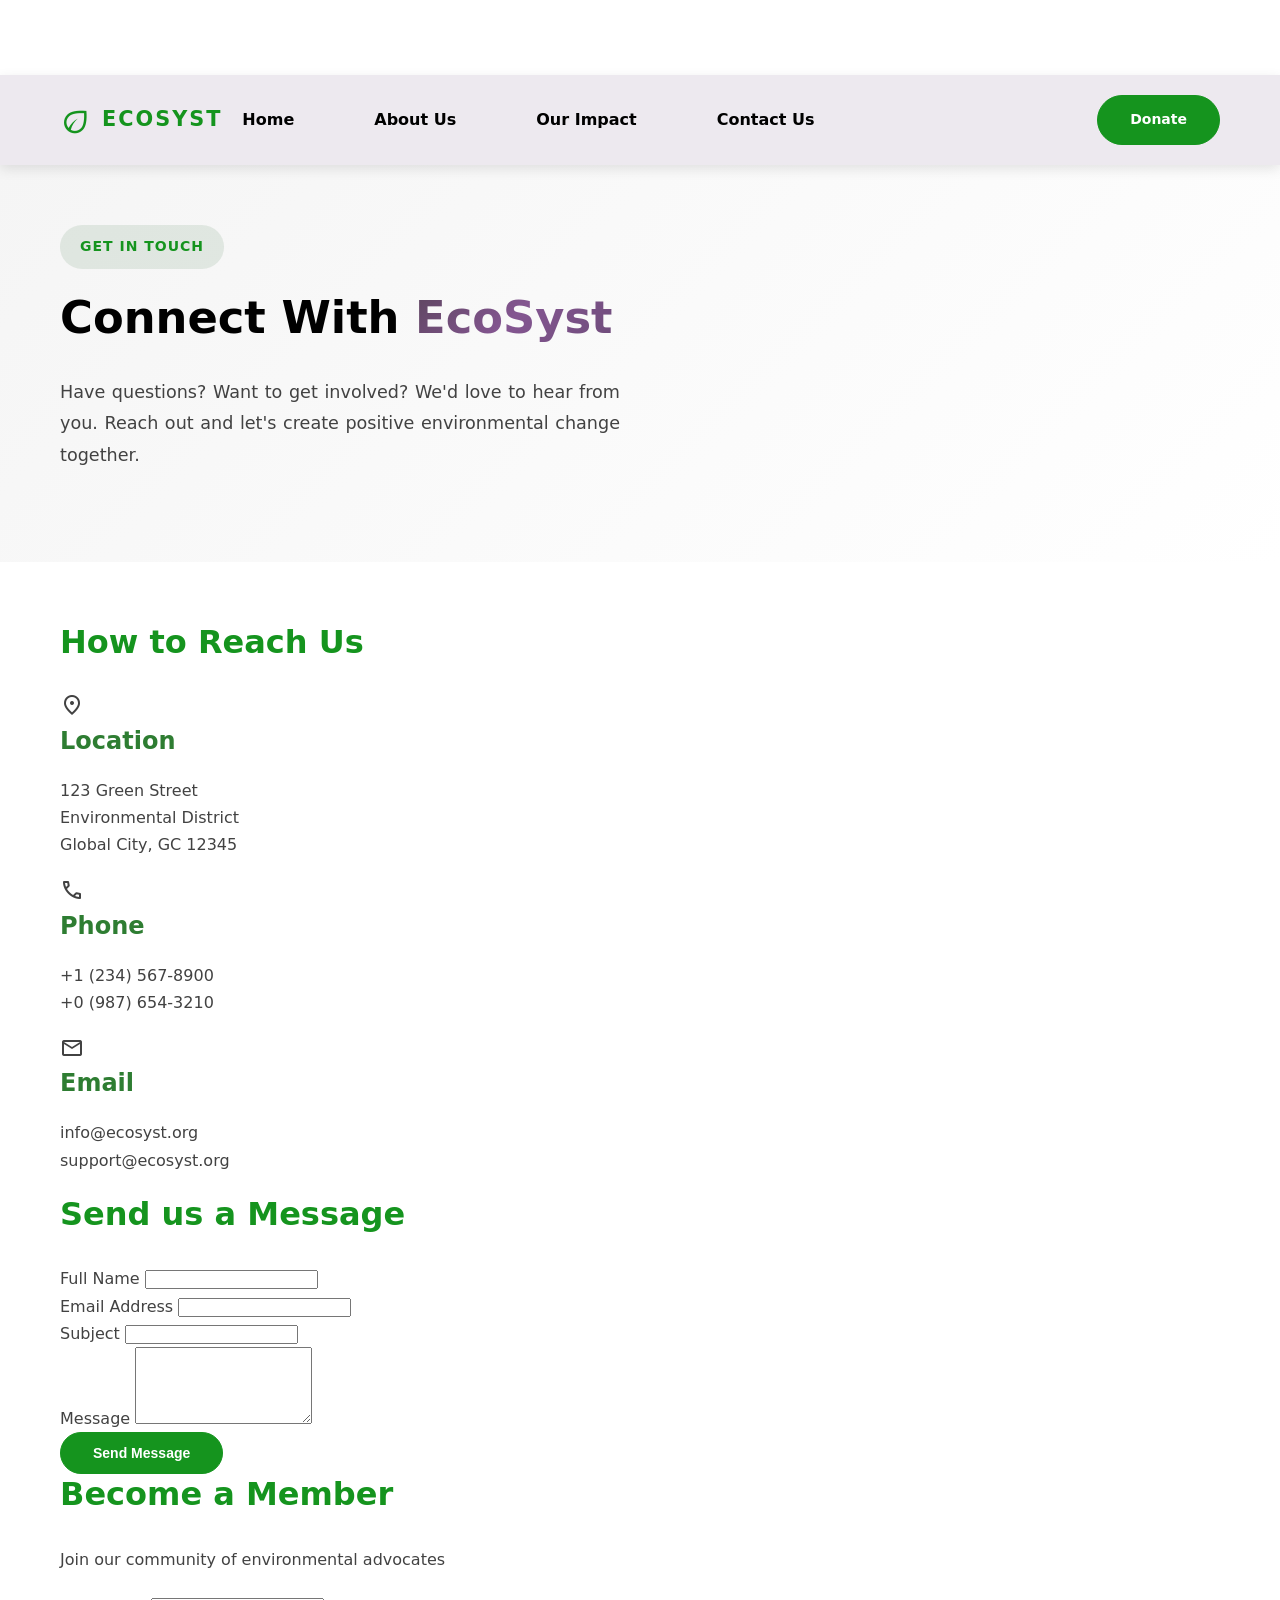
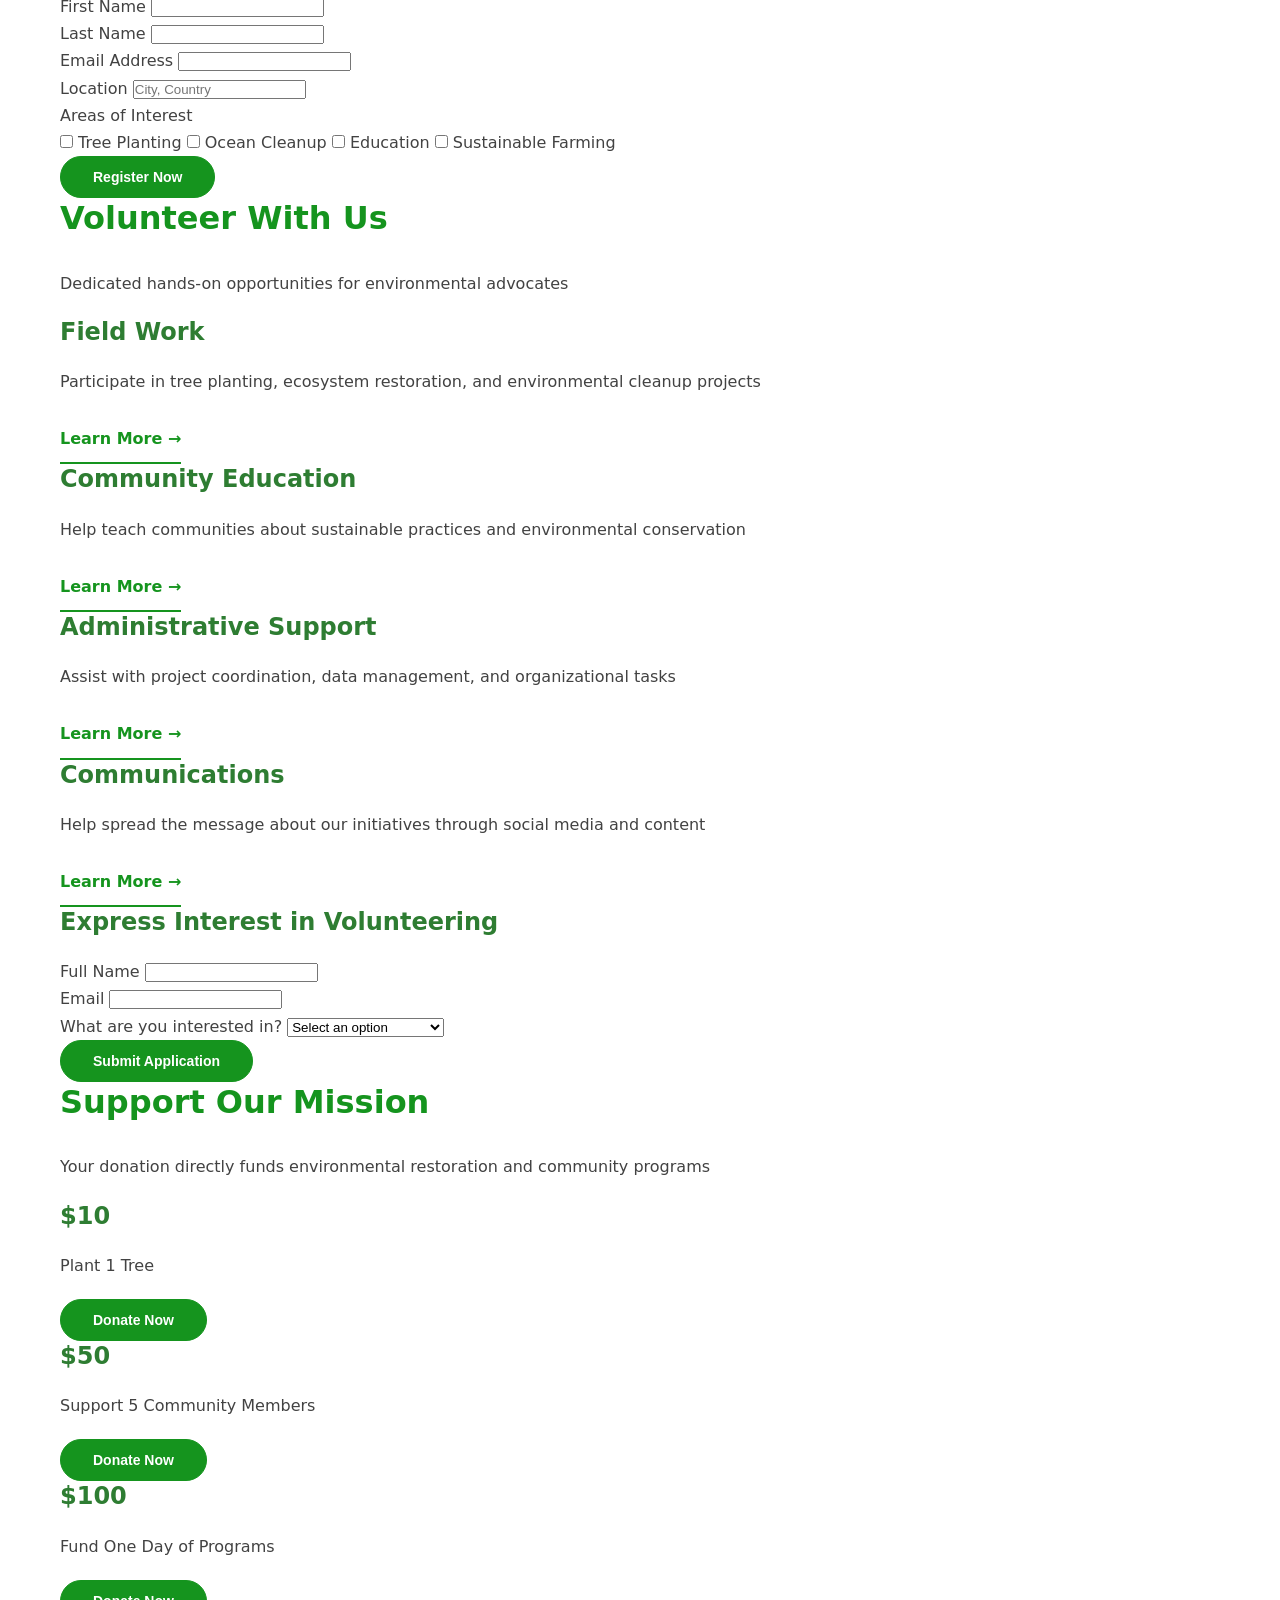
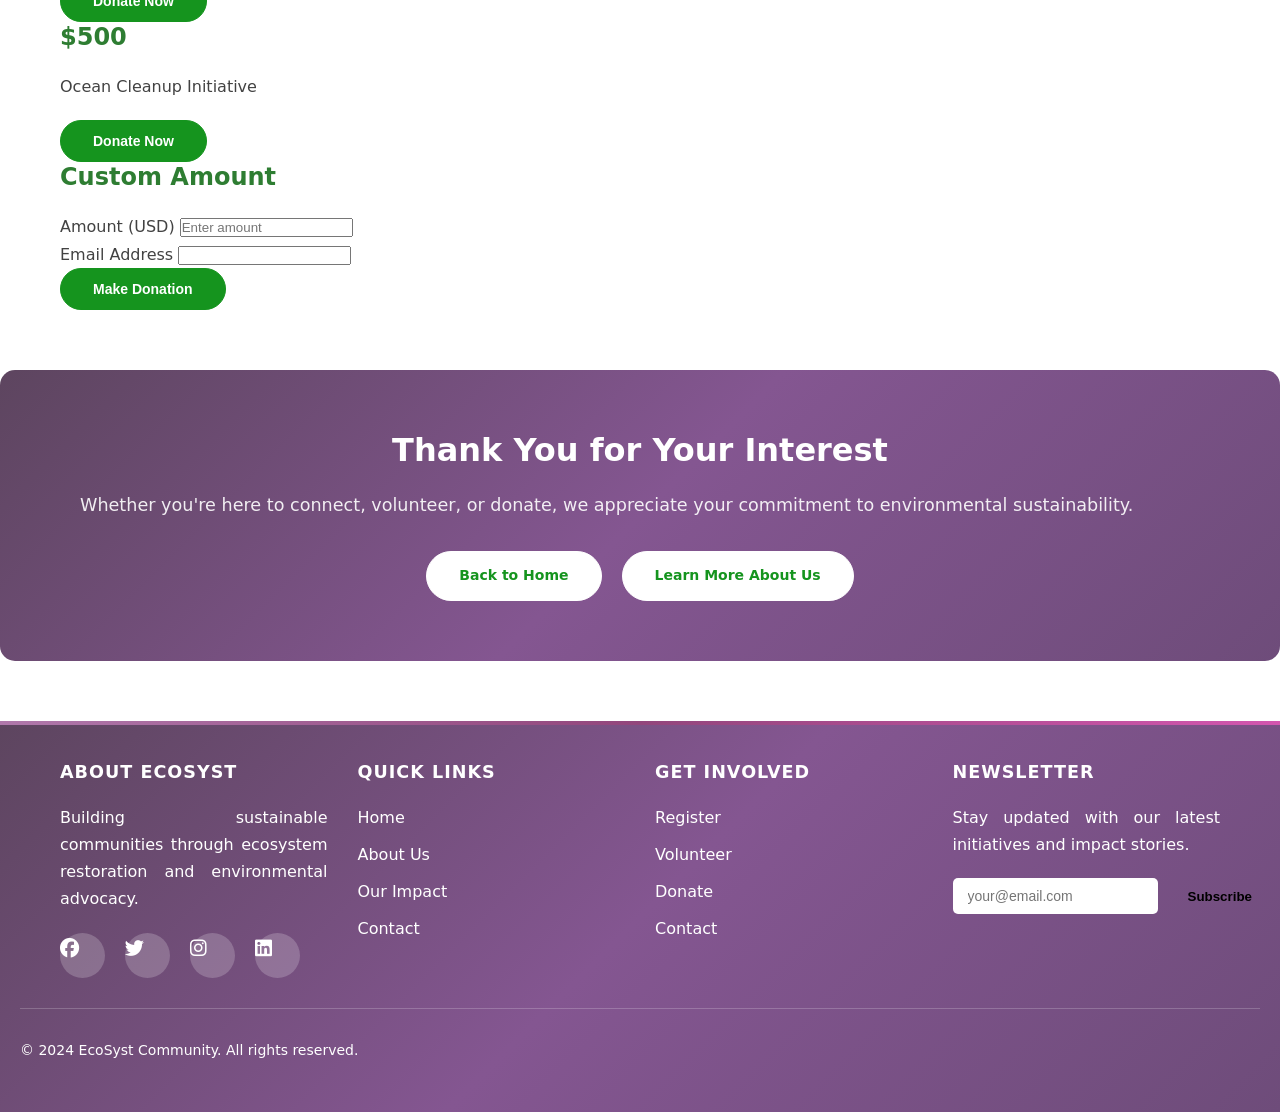
<file: contact.html>
<!DOCTYPE html>
<html lang="en">
<head>
    <meta charset="UTF-8" />
    <meta name="viewport" content="width=device-width, initial-scale=1.0" />
    <meta 
        name="description" 
        content="Contact EcoSyst - Get in touch with our team, register as member, volunteer, or make a donation"
    />
    <meta 
        name="keywords" 
        content="contact, register, volunteer, donate, get involved"
    />
    
    <!-- Icon Libraries -->
    <link
        rel="stylesheet"
        href="https://fonts.googleapis.com/css2?family=Material+Symbols+Outlined:opsz,wght,FILL,GRAD@20..48,100..700,0..1,-50..200"
    />
    <link
        rel="stylesheet"
        href="https://cdnjs.cloudflare.com/ajax/libs/font-awesome/6.5.1/css/all.min.css"
    />
    
    <!-- Stylesheet -->
    <link rel="stylesheet" href="./style.css" />
    
    <title>Contact Us - EcoSyst Community</title>
</head>

<body>
    <!-- Navigation Bar -->
    <nav>
        <div class="container">
            <a href="index.html" class="logo">
                <span class="material-symbols-outlined">eco</span>
                <span class="navbar-brand">EcoSyst</span>
            </a>
            
            <!-- Hamburger Menu for Mobile -->
            <input type="checkbox" id="menu-toggle" />
            <div class="mobile-menu">
                <label for="menu-toggle" class="menu">
                    <span></span>
                </label>
            </div>
            
            <!-- Navigation Links -->
            <ul class="navbar-container">
                <li><a href="index.html" class="nav-btn">Home</a></li>
                <li><a href="about.html" class="nav-btn">About Us</a></li>
                <li><a href="our-impact.html" class="nav-btn">Our Impact</a></li>
                <li><a href="contact.html" class="nav-btn">Contact Us</a></li>
                <li class="nav-buttons">
                    <a href="#donate" class="primary-button">Donate</a>
                </li>
            </ul>
        </div>
    </nav>

    <!-- Page Hero Section -->
    <section class="hero">
        <div class="container">
            <div class="hero-content">
                <div class="hero-badge">Get in Touch</div>
                <h1 class="hero-title">
                    Connect With 
                    <span class="hero-gradient-text">EcoSyst</span>
                </h1>
                <p class="hero-description">
                    Have questions? Want to get involved? We'd love to hear from you. Reach out and let's create positive environmental change together.
                </p>
            </div>
        </div>
    </section>

    <!-- Contact Information Section -->
    <section class="contact-info">
        <div class="container">
            <h2>How to Reach Us</h2>
            <div class="info-grid">
                <div class="info-card">
                    <div class="info-icon">
                        <span class="material-symbols-outlined">location_on</span>
                    </div>
                    <h3>Location</h3>
                    <p>123 Green Street<br>Environmental District<br>Global City, GC 12345</p>
                </div>

                <div class="info-card">
                    <div class="info-icon">
                        <span class="material-symbols-outlined">phone</span>
                    </div>
                    <h3>Phone</h3>
                    <p><a href="tel:+1234567890">+1 (234) 567-8900</a><br><a href="tel:+0987654321">+0 (987) 654-3210</a></p>
                </div>

                <div class="info-card">
                    <div class="info-icon">
                        <span class="material-symbols-outlined">mail</span>
                    </div>
                    <h3>Email</h3>
                    <p><a href="mailto:info@ecosyst.org">info@ecosyst.org</a><br><a href="mailto:support@ecosyst.org">support@ecosyst.org</a></p>
                </div>
            </div>
        </div>
    </section>

    <!-- Contact Form Section -->
    <section class="contact-form-section">
        <div class="container">
            <h2>Send us a Message</h2>
            <form class="contact-form">
                <div class="form-group">
                    <label for="name">Full Name</label>
                    <input type="text" id="name" name="name" required />
                </div>

                <div class="form-group">
                    <label for="email">Email Address</label>
                    <input type="email" id="email" name="email" required />
                </div>

                <div class="form-group">
                    <label for="subject">Subject</label>
                    <input type="text" id="subject" name="subject" required />
                </div>

                <div class="form-group">
                    <label for="message">Message</label>
                    <textarea id="message" name="message" rows="5" required></textarea>
                </div>

                <button type="submit" class="primary-button">Send Message</button>
            </form>
        </div>
    </section>

    <!-- Registration Section -->
    <section id="register" class="register-section">
        <div class="container">
            <h2>Become a Member</h2>
            <p class="section-intro">Join our community of environmental advocates</p>
            
            <form class="registration-form">
                <div class="form-row">
                    <div class="form-group">
                        <label for="first-name">First Name</label>
                        <input type="text" id="first-name" name="first-name" required />
                    </div>

                    <div class="form-group">
                        <label for="last-name">Last Name</label>
                        <input type="text" id="last-name" name="last-name" required />
                    </div>
                </div>

                <div class="form-group">
                    <label for="reg-email">Email Address</label>
                    <input type="email" id="reg-email" name="email" required />
                </div>

                <div class="form-group">
                    <label for="location">Location</label>
                    <input type="text" id="location" name="location" placeholder="City, Country" />
                </div>

                <div class="form-group">
                    <label for="interests">Areas of Interest</label>
                    <div class="checkboxes">
                        <label><input type="checkbox" name="interests" value="tree-planting" /> Tree Planting</label>
                        <label><input type="checkbox" name="interests" value="ocean-cleanup" /> Ocean Cleanup</label>
                        <label><input type="checkbox" name="interests" value="education" /> Education</label>
                        <label><input type="checkbox" name="interests" value="farming" /> Sustainable Farming</label>
                    </div>
                </div>

                <button type="submit" class="primary-button">Register Now</button>
            </form>
        </div>
    </section>

    <!-- Volunteer Section -->
    <section id="volunteer" class="volunteer-section">
        <div class="container">
            <h2>Volunteer With Us</h2>
            <p class="section-intro">Dedicated hands-on opportunities for environmental advocates</p>
            
            <div class="volunteer-grid">
                <div class="volunteer-card">
                    <h3>Field Work</h3>
                    <p>Participate in tree planting, ecosystem restoration, and environmental cleanup projects</p>
                    <a href="#" class="cta-link">Learn More →</a>
                </div>

                <div class="volunteer-card">
                    <h3>Community Education</h3>
                    <p>Help teach communities about sustainable practices and environmental conservation</p>
                    <a href="#" class="cta-link">Learn More →</a>
                </div>

                <div class="volunteer-card">
                    <h3>Administrative Support</h3>
                    <p>Assist with project coordination, data management, and organizational tasks</p>
                    <a href="#" class="cta-link">Learn More →</a>
                </div>

                <div class="volunteer-card">
                    <h3>Communications</h3>
                    <p>Help spread the message about our initiatives through social media and content</p>
                    <a href="#" class="cta-link">Learn More →</a>
                </div>
            </div>

            <div class="volunteer-form-container">
                <h3>Express Interest in Volunteering</h3>
                <form class="volunteer-form">
                    <div class="form-row">
                        <div class="form-group">
                            <label for="vol-name">Full Name</label>
                            <input type="text" id="vol-name" name="name" required />
                        </div>

                        <div class="form-group">
                            <label for="vol-email">Email</label>
                            <input type="email" id="vol-email" name="email" required />
                        </div>
                    </div>

                    <div class="form-group">
                        <label for="vol-interests">What are you interested in?</label>
                        <select id="vol-interests" name="interests" required>
                            <option value="">Select an option</option>
                            <option value="field">Field Work</option>
                            <option value="education">Community Education</option>
                            <option value="admin">Administrative Support</option>
                            <option value="comms">Communications</option>
                        </select>
                    </div>

                    <button type="submit" class="primary-button">Submit Application</button>
                </form>
            </div>
        </div>
    </section>

    <!-- Donation Section -->
    <section id="donate" class="donation-section">
        <div class="container">
            <h2>Support Our Mission</h2>
            <p class="section-intro">Your donation directly funds environmental restoration and community programs</p>
            
            <div class="donation-options">
                <div class="donation-card">
                    <h3>$10</h3>
                    <p>Plant 1 Tree</p>
                    <button class="primary-button">Donate Now</button>
                </div>

                <div class="donation-card featured">
                    <h3>$50</h3>
                    <p>Support 5 Community Members</p>
                    <button class="primary-button">Donate Now</button>
                </div>

                <div class="donation-card">
                    <h3>$100</h3>
                    <p>Fund One Day of Programs</p>
                    <button class="primary-button">Donate Now</button>
                </div>

                <div class="donation-card">
                    <h3>$500</h3>
                    <p>Ocean Cleanup Initiative</p>
                    <button class="primary-button">Donate Now</button>
                </div>
            </div>

            <div class="custom-donation">
                <h3>Custom Amount</h3>
                <form class="custom-donation-form">
                    <div class="form-group">
                        <label for="amount">Amount (USD)</label>
                        <input type="number" id="amount" name="amount" min="1" placeholder="Enter amount" required />
                    </div>

                    <div class="form-group">
                        <label for="donor-email">Email Address</label>
                        <input type="email" id="donor-email" name="email" required />
                    </div>

                    <button type="submit" class="primary-button">Make Donation</button>
                </form>
            </div>
        </div>
    </section>

    <!-- Call to Action Section -->
    <section class="cta-section">
        <div class="container">
            <h2>Thank You for Your Interest</h2>
            <p>Whether you're here to connect, volunteer, or donate, we appreciate your commitment to environmental sustainability.</p>
            <div class="cta-buttons">
                <a href="index.html" class="primary-button">Back to Home</a>
                <a href="about.html" class="primary-button">Learn More About Us</a>
            </div>
        </div>
    </section>

    <!-- Footer -->
    <footer class="footer">
        <div class="footer-container">
            <!-- About Section -->
            <div class="footer-section">
                <h4>About EcoSyst</h4>
                <p>Building sustainable communities through ecosystem restoration and environmental advocacy.</p>
                <div class="social-icons">
                    <a href="#" class="social-icon" title="Facebook">
                        <i class="fab fa-facebook"></i>
                    </a>
                    <a href="#" class="social-icon" title="Twitter">
                        <i class="fab fa-twitter"></i>
                    </a>
                    <a href="#" class="social-icon" title="Instagram">
                        <i class="fab fa-instagram"></i>
                    </a>
                    <a href="#" class="social-icon" title="LinkedIn">
                        <i class="fab fa-linkedin"></i>
                    </a>
                </div>
            </div>

            <!-- Quick Links -->
            <div class="footer-section">
                <h4>Quick Links</h4>
                <ul>
                    <li><a href="index.html">Home</a></li>
                    <li><a href="about.html">About Us</a></li>
                    <li><a href="our-impact.html">Our Impact</a></li>
                    <li><a href="contact.html">Contact</a></li>
                </ul>
            </div>

            <!-- Get Involved -->
            <div class="footer-section">
                <h4>Get Involved</h4>
                <ul>
                    <li><a href="#register">Register</a></li>
                    <li><a href="#volunteer">Volunteer</a></li>
                    <li><a href="#donate">Donate</a></li>
                    <li><a href="#contact">Contact</a></li>
                </ul>
            </div>

            <!-- Newsletter -->
            <div class="footer-section">
                <h4>Newsletter</h4>
                <p>Stay updated with our latest initiatives and impact stories.</p>
                <form class="newsletter-form">
                    <input 
                        type="email" 
                        placeholder="your@email.com" 
                        required 
                        class="newsletter-input"
                    />
                    <button type="submit" class="newsletter-btn">Subscribe</button>
                </form>
            </div>
        </div>

        <!-- Footer Bottom -->
        <div class="footer-bottom">
            <p>&copy; 2024 EcoSyst Community. All rights reserved.</p>
        </div>
    </footer>
</body>
</html>
</file>
<file: style.css>
:root {
  /* Base Colors */
  --base-color: #000000;
  --base-color-light: #424242;
  
  /* EcoSyst Brand Colors */
  --primary-color: #15941e;        /* Dark Green */
  --primary-light: #2e7d32;        /* Medium Green */
  --secondary-color: #c886e0      /* Light Green */
  --accent-color: #c886e0;         /* Gold */
  
  /* Functional Colors */
  --success-color: #2ecc71;
  --warning-color: #f39c12;
  --error-color: #e74c3c;
  --info-color: #3498db;
  
  /* Gradients */
  --gradient-primary: linear-gradient(135deg, #5d455f, #845691, #6e4c7a);
  --gradient-accent: linear-gradient(90deg, #b078ab, #92467c, #d356af);
  
  /* Typography */
  --font-stack: "Segoe UI", system-ui, -apple-system, sans-serif;
  --font-size-body: 16px;
  --font-size-sm: 14px;
  --font-size-lg: 18px;
  --line-height: 1.7;
  
  /* Spacing System */
  --spacing-xs: 5px;
  --spacing-sm: 10px;
  --spacing-md: 20px;
  --spacing-lg: 30px;
  --spacing-xl: 40px;
  --spacing-xxl: 60px;
  
  /* Transitions */
  --transition: all 0.3s ease;
  --transition-fast: all 0.15s ease;
  --transition-slow: all 0.5s ease;
  
  /* Shadows */
  --shadow-sm: 0 2px 4px rgba(0, 0, 0, 0.1);
  --shadow-md: 0 4px 12px rgba(0, 0, 0, 0.1);
  --shadow-lg: 0 8px 25px rgba(0, 0, 0, 0.15);
  --shadow-xl: 0 15px 40px rgba(0, 0, 0, 0.2);
}

/* Reset Default Styles */
* {
  margin: 0;
  padding: 0;
  box-sizing: border-box;
}

html {
  scroll-behavior: smooth;
}

body {
  font-family: var(--font-stack);
  font-size: var(--font-size-body);
  color: var(--base-color-light);
  line-height: var(--line-height);
  background-color: #ffffff;
  padding-top: 75px;
}

a {
  text-decoration: none;
  color: inherit;
  transition: var(--transition);
}

/* =============================================
   Typography
   ============================================= */
h1, h2, h3, h4, h5, h6 {
  font-weight: 700;
  line-height: 1.3;
  margin-bottom: var(--spacing-md);
}

h1 {
  font-size: 2.5rem;
  color: var(--primary-color);
}

h2 {
  font-size: 2rem;
  color: var(--primary-color);
  margin-bottom: var(--spacing-lg);
}

h3 {
  font-size: 1.5rem;
  color: var(--primary-light);
}

h4 {
  font-size: 1.25rem;
  color: var(--primary-color);
}

p {
  margin-bottom: var(--spacing-md);
  text-align: justify;
}

.container {
  max-width: 1200px;
  margin: 0 auto;
  width: 100%;
  padding: 0 var(--spacing-md);
}

/* =============================================
   Navigation Bar
   ============================================= */
nav {
  position: sticky;
  top: 0;
  background: rgb(237, 233, 239);
  box-shadow: var(--shadow-md);
  z-index: 1000;
  transition: var(--transition);
  padding: var(--spacing-md) 0;
}

nav .container {
  display: flex;
  justify-content: space-between;
  align-items: center;
}

.logo {
  display: flex;
  align-items: center;
  gap: var(--spacing-sm);
  font-weight: 700;
  color: var(--primary-color);
  transition: var(--transition);
}

.logo:hover {
  transform: scale(1.05);
}

.logo .material-symbols-outlined {
  font-size: 2rem;
}

.navbar-brand {
  font-size: 1.3rem;
  font-weight: 700;
  text-transform: uppercase;
  letter-spacing: 2px;
  color: var(--primary-color);
}

.navbar-container {
  display: flex;
  list-style: none;
  gap: var(--spacing-xl);
  align-items: center;
  flex: 1;
  justify-content: center;
}

.nav-btn {
  font-weight: 600;
  color: var(--base-color);
  padding: var(--spacing-sm) var(--spacing-md);
  border-radius: 5px;
  transition: var(--transition);
  position: relative;
}

.nav-btn:hover {
  color: var(--primary-color);
  background: rgba(27, 94, 32, 0.1);
}

.nav-btn::after {
  content: '';
  position: absolute;
  bottom: 0;
  left: 0;
  width: 0;
  height: 2px;
  background: var(--primary-color);
  transition: var(--transition);
}

.nav-btn:hover::after {
  width: 100%;
}

.nav-buttons {
  display: flex;
  gap: var(--spacing-md);
  margin-left: auto;
}

/* Hamburger Menu */
#menu-toggle {
  display: none;
}

.mobile-menu {
  display: none;
}

@media (max-width: 768px) {
  .navbar-container {
    display: none;
    position: absolute;
    top: 100%;
    left: 0;
    right: 0;
    background: white;
    flex-direction: column;
    gap: 0;
    justify-content: flex-start;
    box-shadow: var(--shadow-lg);
  }

  .navbar-container.active {
    display: flex;
  }

  .navbar-container li {
    width: 100%;
    border-bottom: 1px solid #eee;
  }

  .nav-btn {
    width: 100%;
    padding: var(--spacing-md);
    border-radius: 0;
  }

  .nav-buttons {
    flex-direction: column;
    margin: 0;
    width: 100%;
    gap: 0;
  }

  .nav-buttons a {
    width: 100%;
    text-align: center;
    padding: var(--spacing-md);
  }

  .mobile-menu {
    display: block;
  }

  .menu {
    cursor: pointer;
    display: flex;
    flex-direction: column;
    gap: 5px;
  }

  .menu span {
    width: 25px;
    height: 3px;
    background: var(--primary-color);
    transition: var(--transition);
    border-radius: 2px;
  }

  .hamburger-menu.active .menu span:nth-child(1) {
    transform: rotate(45deg) translate(8px, 8px);
  }

  .hamburger-menu.active .menu span:nth-child(2) {
    opacity: 0;
  }

  .hamburger-menu.active .menu span:nth-child(3) {
    transform: rotate(-45deg) translate(7px, -7px);
  }
}

/* =============================================
   Buttons and Links
   ============================================= */
.primary-button {
  background-color: var(--primary-color);
  color: #fff;
  padding: 12px 32px;
  font-weight: 600;
  border-radius: 30px;
  border: 1.5px solid var(--primary-color);
  font-size: var(--font-size-sm);
  cursor: pointer;
  display: inline-block;
  transition: var(--transition);
  text-align: center;
}

.primary-button:hover {
  background-color: var(--secondary-color);
  border-color: var(--secondary-color);
  box-shadow: var(--shadow-lg);
  transform: translateY(-4px);
}

.primary-button:active {
  transform: translateY(-1px);
}

.outline-button {
  border: 1.5px solid var(--secondary-color);
  color: white;
  padding: 12px 32px;
  font-weight: 600;
  border-radius: 30px;
  font-size: var(--font-size-sm);
  cursor: pointer;
  background: transparent;
  display: inline-block;
  transition: var(--transition);
  text-align: center;
}

.outline-button:hover {
  background: var(--gradient-primary);
  transform: translateY(-4px);
  box-shadow: var(--shadow-lg);
  border-color: transparent;
}

.cta-link {
  color: var(--primary-color);
  font-weight: 600;
  display: inline-block;
  padding: var(--spacing-sm) 0;
  border-bottom: 2px solid var(--primary-color);
  transition: var(--transition);
}

.cta-link:hover {
  color: var(--secondary-color);
  border-color: var(--secondary-color);
  transform: translateX(5px);
}

/* =============================================
   Hero Section
   ============================================= */
.hero {
  background: linear-gradient(135deg, #f5f5f5, #ffffff);
  padding: var(--spacing-xxl) 0;
  margin-bottom: var(--spacing-xxl);
}

.hero .container {
  display: grid;
  grid-template-columns: 1fr 1fr;
  gap: var(--spacing-xl);
  align-items: center;
}

.hero-badge {
  display: inline-block;
  background: rgba(27, 94, 32, 0.1);
  color: var(--primary-color);
  padding: var(--spacing-sm) var(--spacing-md);
  border-radius: 25px;
  font-size: var(--font-size-sm);
  font-weight: 600;
  margin-bottom: var(--spacing-md);
  text-transform: uppercase;
  letter-spacing: 1px;
}

.hero-title {
  font-size: 2.8rem;
  line-height: 1.3;
  margin-bottom: var(--spacing-lg);
  color: var(--base-color);
}

.hero-gradient-text {
  background: var(--gradient-primary);
  -webkit-background-clip: text;
  -webkit-text-fill-color: transparent;
  background-clip: text;
  font-weight: 700;
}

.hero-description {
  font-size: 1.1rem;
  color: var(--base-color-light);
  margin-bottom: var(--spacing-lg);
  line-height: 1.8;
}

.hero-buttons {
  display: flex;
  gap: var(--spacing-md);
  flex-wrap: wrap;
}

.hero-image {
  display: flex;
  justify-content: center;
}

.hero-image img {
  width: 100%;
  height: auto;
  border-radius: 15px;
  box-shadow: var(--shadow-xl);
  object-fit: cover;
}

/* =============================================
   Features Section
   ============================================= */
.features {
  padding: var(--spacing-xxl) 0;
  background: #f9f9f9;
}

.features-grid {
  display: grid;
  grid-template-columns: repeat(auto-fit, minmax(280px, 1fr));
  gap: var(--spacing-lg);
  margin-top: var(--spacing-lg);
}

.feature-card {
  background: rgb(237, 233, 239);
  padding: var(--spacing-xl);
  border-radius: 15px;
  text-align: center;
  transition: var(--transition);
  box-shadow: var(--shadow-sm);
}

.feature-card:hover {
  transform: translateY(-10px);
  box-shadow: var(--shadow-lg);
}

.feature-icon {
  font-size: 3rem;
  color: var(--primary-color);
  margin-bottom: var(--spacing-md);
}

.feature-card h3 {
  margin-bottom: var(--spacing-md);
  color: var(--primary-color);
}

/* =============================================
   Initiatives
   ============================================= */
.initiatives {
  padding: var(--spacing-xxl) 0;
}

.initiatives-grid {
  display: grid;
  grid-template-columns: repeat(auto-fit, minmax(300px, 1fr));
  gap: var(--spacing-lg);
  margin-top: var(--spacing-lg);
}

.initiative-card {
  background: rgb(237, 233, 239);
  border-radius: 15px;
  overflow: hidden;
  box-shadow: var(--shadow-md);
  transition: var(--transition);
}

.initiative-card:hover {
  transform: translateY(-8px);
  box-shadow: var(--shadow-xl);
}

.initiative-image {
  height: 200px;
  overflow: hidden;
}

.initiative-image img {
  width: 100%;
  height: 100%;
  object-fit: cover;
  transition: var(--transition);
}

.initiative-card:hover .initiative-image img {
  transform: scale(1.05);
}

.initiative-content {
  padding: var(--spacing-lg);
}

.initiative-content h3 {
  color: var(--primary-color);
  margin-bottom: var(--spacing-md);
}

/* =============================================
   CTA
   ============================================= */
.cta-section {
  background: var(--gradient-primary);
  color: white;
  padding: var(--spacing-xxl);
  text-align: center;
  margin: var(--spacing-xxl) 0;
  border-radius: 15px;
}

.cta-section h2 {
  color: white;
  margin-bottom: var(--spacing-md);
}

.cta-section p {
  font-size: 1.1rem;
  margin-bottom: var(--spacing-lg);
  color: rgba(255, 255, 255, 0.9);
}

.cta-buttons {
  display: flex;
  gap: var(--spacing-md);
  justify-content: center;
  flex-wrap: wrap;
}

.cta-buttons .primary-button {
  background-color: white;
  color: var(--primary-color);
  border-color: white;
}

.cta-buttons .primary-button:hover {
  background-color: var(--accent-color);
  border-color: var(--accent-color);
  color: var(--base-color);
}

/* =============================================
   Footer
   ============================================= */
.footer {
  background: var(--gradient-primary);
  color: white;
  margin-top: var(--spacing-xxl);
  padding-bottom: var(--spacing-lg);
  position: relative;
}

.footer::before {
  content: '';
  position: absolute;
  top: 0;
  left: 0;
  right: 0;
  height: 4px;
  background: var(--gradient-accent);
}

.footer-container {
  display: grid;
  grid-template-columns: repeat(auto-fit, minmax(250px, 1fr));
  gap: var(--spacing-lg);
  max-width: 1200px;
  margin: 0 auto;
  padding: var(--spacing-xl) var(--spacing-md) var(--spacing-lg);
}

.footer-section h4 {
  margin-bottom: var(--spacing-md);
  font-size: 1.1rem;
  text-transform: uppercase;
  letter-spacing: 1px;
  color: var(--accent-color);
}

.footer-section ul {
  list-style: none;
}

.footer-section li {
  margin-bottom: var(--spacing-sm);
}

.footer-section a {
  color: white;
  transition: var(--transition);
  display: inline-block;
}

.footer-section a:hover {
  color: var(--accent-color);
  transform: translateX(5px);
}

.social-icons {
  display: flex;
  gap: var(--spacing-md);
  margin-top: var(--spacing-md);
}

.social-icon {
  width: 45px;
  height: 45px;
  border-radius: 50%;
  background: rgba(255, 255, 255, 0.2);
  display: flex;
  align-items: center;
  justify-content: center;
  transition: var(--transition);
  color: white;
  font-size: 1.2rem;
}

.social-icon:hover {
  background: var(--accent-color);
  color: var(--base-color);
  transform: scale(1.1);
}

.newsletter-form {
  display: flex;
  margin-top: var(--spacing-md);
  gap: var(--spacing-sm);
}

.newsletter-input {
  flex: 1;
  padding: 10px 15px;
  border: none;
  border-radius: 5px;
  font-size: var(--font-size-sm);
}

.newsletter-btn {
  padding: 10px 20px;
  background: var(--accent-color);
  color: var(--base-color);
  border: none;
  border-radius: 5px;
  cursor: pointer;
  font-weight: 600;
  transition: var(--transition);
}

.newsletter-btn:hover {
  background: white;
  transform: translateY(-2px);
  box-shadow: var(--shadow-lg);
}

.footer-bottom {
  text-align: center;
  padding-top: var(--spacing-lg);
  border-top: 1px solid rgba(255, 255, 255, 0.2);
  margin: 0 var(--spacing-md);
  font-size: var(--font-size-sm);
}

/* =============================================
   Responsiveness
   ============================================= */
@media (max-width: 1024px) {
  .hero .container {
    grid-template-columns: 1fr;
  }

  .hero-title {
    font-size: 2.2rem;
  }

  h1 {
    font-size: 2rem;
  }

  h2 {
    font-size: 1.6rem;
  }
}

@media (max-width: 768px) {
  body {
    padding-top: 70px;
  }

  .navbar-container {
    gap: 0;
  }

  .hero-buttons {
    flex-direction: column;
    width: 100%;
  }

  .hero-buttons a {
    width: 100%;
  }

  .hero-title {
    font-size: 1.8rem;
  }

  .cta-buttons {
    flex-direction: column;
  }

  .cta-buttons a {
    width: 100%;
  }

  .newsletter-form {
    flex-direction: column;
  }
}

@media (max-width: 480px) {
  .container {
    padding: 0 var(--spacing-md);
  }

  h1 {
    font-size: 1.5rem;
  }

  h2 {
    font-size: 1.3rem;
  }

  .hero-title {
    font-size: 1.5rem;
  }

  .hero-buttons {
    flex-direction: column;
  }

  .navbar-brand {
    font-size: 1rem;
  }

  .nav-buttons {
    width: 100%;
  }
}

/* =============================================
   Animations
   ============================================= */
@keyframes slideInUp {
  from {
    opacity: 0;
    transform: translateY(30px);
  }
  to {
    opacity: 1;
    transform: translateY(0);
  }
}

@keyframes fadeIn {
  from {
    opacity: 0;
  }
  to {
    opacity: 1;
  }
}

.fade-in {
  animation: fadeIn 0.5s ease-in;
}
</file>
